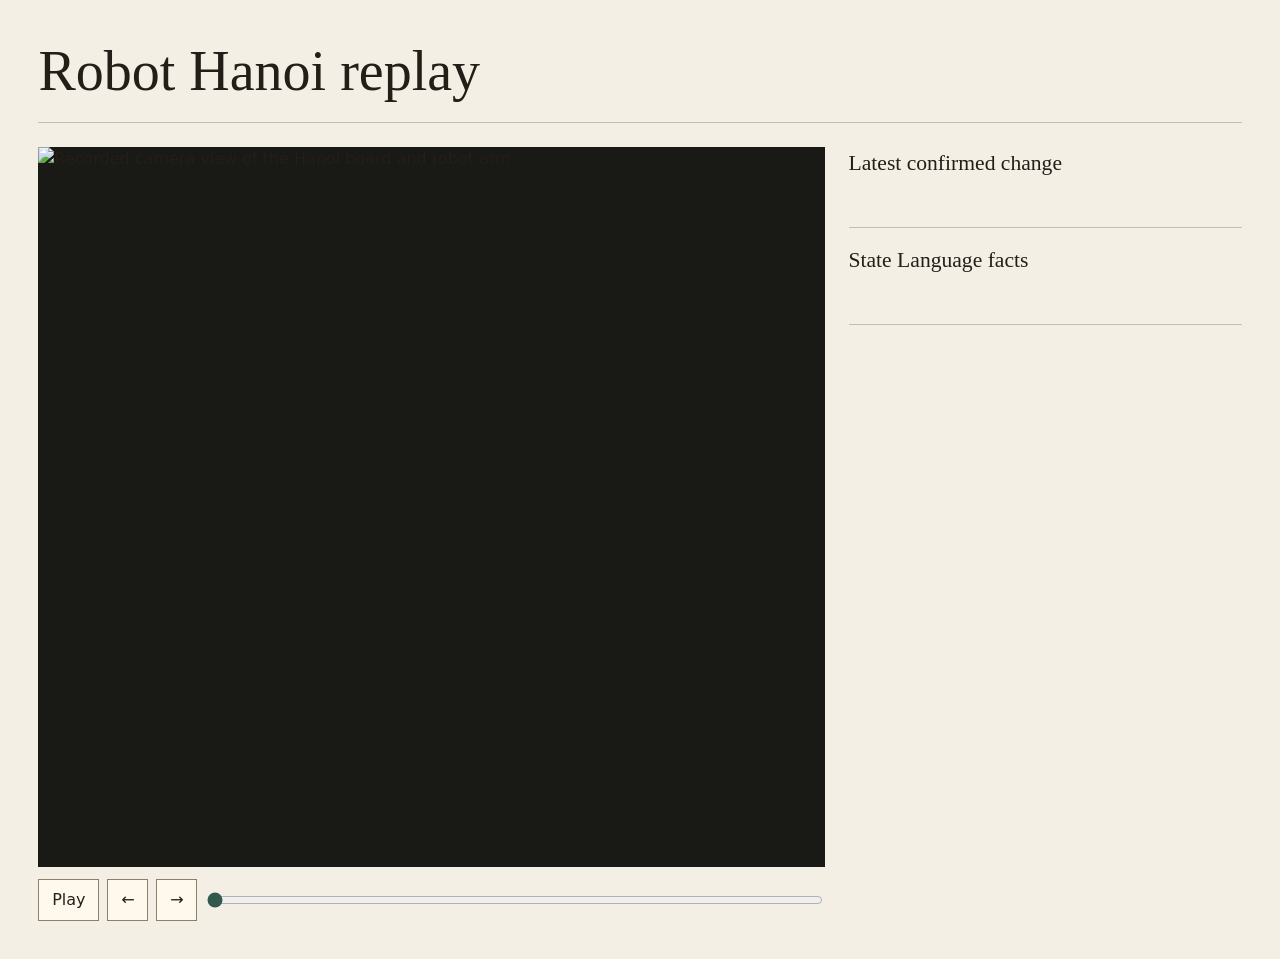
<file: worlds/robotic/mujoco_hanoi/src/factw/env/worlds/mujoco_hanoi/showcase/replay.html>
<!doctype html>
<html lang="en">
<head>
<meta charset="utf-8">
<meta name="viewport" content="width=device-width, initial-scale=1">
<title>Robot Hanoi replay</title>
<style>
:root { color-scheme: light; background: #f4efe5; color: #241e18; font: 16px/1.5 system-ui, sans-serif; }
body { margin: 0 auto; max-width: 76rem; padding: clamp(1rem, 3vw, 3rem); }
header, section { border-bottom: 1px solid #c9bcaa; padding-bottom: 1rem; }
h1, h2 { margin: 0; font-family: Georgia, serif; font-weight: normal; }
h1 { font-size: clamp(2rem, 5vw, 3.5rem); line-height: 1.2; }
h2 { font-size: 1.35rem; }
main { display: grid; grid-template-columns: minmax(0, 2fr) minmax(15rem, 1fr); gap: 1.5rem; margin-top: 1.5rem; }
figure { margin: 0; }
img { width: 100%; display: block; aspect-ratio: 16 / 9; object-fit: contain; background: #191915; }
figcaption, .muted { color: #5e5447; }
figcaption { margin-top: .5rem; font: .875rem/1.5 ui-monospace, monospace; }
.player { display: flex; gap: .5rem; align-items: center; margin-top: .75rem; }
button { background: #fff9ed; border: 1px solid #8d806b; color: #241e18; padding: .5rem .8rem; font: inherit; cursor: pointer; }
input { flex: 1; accent-color: #33584d; min-width: 3rem; }
dt { font: .8125rem/1.4 ui-monospace, monospace; overflow-wrap: anywhere; }
dd { margin: 0; font: .8125rem/1.4 ui-monospace, monospace; color: #244f40; }
dl { display: grid; grid-template-columns: 1fr max-content; gap: .55rem 1rem; }
section + section { padding-top: 1rem; }
:focus-visible { outline: 3px solid #28725e; outline-offset: 3px; }
@media (max-width: 46rem) { main { grid-template-columns: 1fr; } }
</style>
</head>
<body>
<header>
  <h1>Robot Hanoi replay</h1>
  <span id="summary" class="muted"></span>
</header>
<main>
  <div>
    <figure><img id="frame" width="1280" height="720" alt="Recorded camera view of the Hanoi board and robot arm"><figcaption id="capture"></figcaption></figure>
    <div class="player">
      <button id="play" type="button">Play</button>
      <button id="previous" type="button" aria-label="Previous frame">←</button>
      <button id="next" type="button" aria-label="Next frame">→</button>
      <input id="seek" type="range" min="0" value="0" aria-label="Timeline frame">
    </div>
  </div>
  <div>
    <section><h2>Latest confirmed change</h2><dl id="changes"></dl></section>
    <section><h2>State Language facts</h2><dl id="facts"></dl></section>
  </div>
</main>
<script id="data" type="application/json">[[REPLAY_DATA]]</script>
<script>
const {report, timeline} = JSON.parse(document.getElementById("data").textContent);
const byId = (name) => document.getElementById(name);
const seek = byId("seek");
const play = byId("play");
let timer;
let index;
seek.max = timeline.length - 1;
const episode = report.seed == null ? "" : ` · goal ${"ABC"[report.goal[0]]} · seed ${report.seed}`;
byId("summary").textContent = `MuJoCo simulation · ${report.mode === "agent" ? "Agent" : "Player"} · ${report.moves} placed moves · ${report.outcome}${episode}`;

function rows(target, entries, empty) {
  byId(target).replaceChildren(...(entries.length ? entries.flatMap(([name, value]) => {
    const key = document.createElement("dt");
    const term = document.createElement("dd");
    key.textContent = name;
    term.textContent = value;
    return [key, term];
  }) : [document.createTextNode(empty)]));
}

function show(requested) {
  index = Math.max(0, Math.min(timeline.length - 1, requested));
  const row = timeline[index];
  seek.value = index;
  byId("frame").src = row.image;
  byId("capture").textContent = `${row.camera} camera · ${row.time.toFixed(2)} s · ${row.phase.replaceAll("_", " ")}`;
  rows("changes", Object.entries(row.changes).map(([k, v]) => [k, v.join(" → ")]), "No fact changes recorded yet");
  rows("facts", Object.entries(row.facts), "No confirmed board state");
}

function stop() {
  clearTimeout(timer);
  timer = undefined;
  play.textContent = "Play";
}

function advance() {
  if (index === timeline.length - 1) return stop();
  timer = setTimeout(() => { show(index + 1); advance(); },
    Math.max(35, (timeline[index + 1].time - timeline[index].time) * 1000));
}

play.onclick = () => {
  if (timer !== undefined) return stop();
  if (index === timeline.length - 1) show(0);
  play.textContent = "Pause";
  advance();
};
seek.oninput = () => { stop(); show(Number(seek.value)); };
byId("previous").onclick = () => { stop(); show(index - 1); };
byId("next").onclick = () => { stop(); show(index + 1); };
show(0);
</script>
</body>
</html>
</file>
